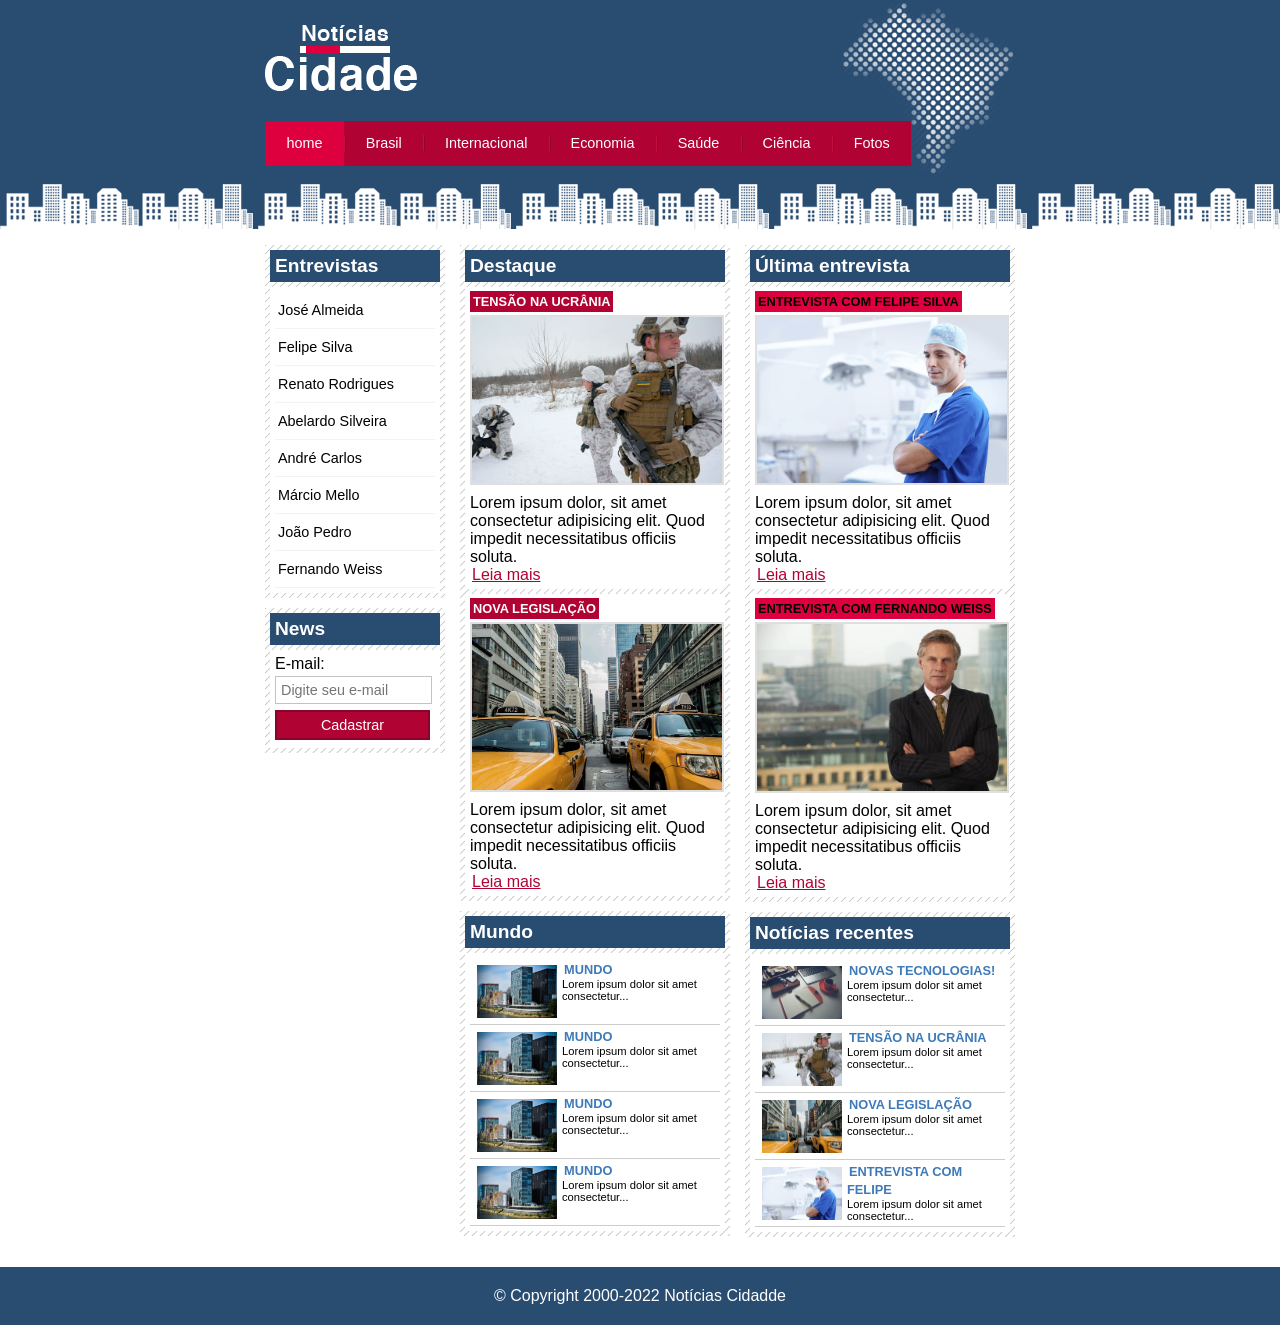
<file: index.html>
<!DOCTYPE html>
<html lang="pt-br">
    <head>
        <meta charset="UTF-8">
        <title>Notícias cidade - Seu site de notícias</title>
        <link rel="stylesheet" type="text/css" href="CSS/estilo.css">
    </head>
    <body class="home">

        <!--- incio container -->
        <div id="container">

            <!-- inicio topo -->
            <div id="topo">
                <h1 class="logo">Notícias cidade</h1>
                <ul id="navegacao">
                    <li class="primeiro"><a id="home" href="index.html">home</a></li>
                    <li><a id="brasil"href="brasil.html">Brasil</a></li>
                    <li><a id="internacional" href="internacional.html">Internacional</a></li>
                    <li><a id="economia" href="economia.html">Economia</a></li>
                    <li><a id="saude" href="saude.html">Saúde</a></li>
                    <li><a id="ciencia" href="ciencia.html">Ciência</a></li>
                    <li><a id="fotos" href="fotos.html">Fotos</a></li>
                </ul>
            </div>
            <!-- fim topo -->

            <!-- inicio conteudo -->
            <div id="conteudo">

                <!-- inicio primario -->
                <div id="primario">
                    <div class="caixa destaque">
                        <h2>Destaque</h2>
                        <div class="caixa-conteudo">
                            <h3>Tensão na Ucrânia</h3>
                            <img class="imagem-principal" src="images/russia.jpg" alt="soldados na neve">
                            <p>
                                Lorem ipsum dolor, sit amet consectetur adipisicing elit. Quod impedit necessitatibus officiis soluta.
                            </p>
                            <a href="#">Leia mais</a>
                        </div>

                        <div class="caixa-conteudo">
                            <h3>Nova legislação</h3>
                            <img class="imagem-principal" src="images/taxi.jpg" alt="carros de taxi">
                            <p>
                                Lorem ipsum dolor, sit amet consectetur adipisicing elit. Quod impedit necessitatibus officiis soluta.
                            </p>
                            <a href="#">Leia mais</a>
                        </div>

                    </div>

                    <div class="caixa">
                        <h2>Mundo</h2>
                        <div class="caixa-conteudo">
                            <ul id="lista-noticias">
                                <li>
                                    <a href="#">
                                        <img src="images/mundo.jpg" alt="predios na cidade" width="80">
                                        <h3>mundo</h3>
                                        <p>
                                            Lorem ipsum dolor sit amet consectetur...
                                        </p>
                                    </a>
                                </li>

                                <li>
                                    <a href="#">
                                        <img src="images/mundo.jpg" alt="predios na cidade" width="80">
                                        <h3>mundo</h3>
                                        <p>
                                            Lorem ipsum dolor sit amet consectetur...
                                        </p>
                                    </a>
                                </li>

                                <li>
                                    <a href="#">
                                        <img src="images/mundo.jpg" alt="predios na cidade" width="80">
                                        <h3>mundo</h3>
                                        <p>
                                            Lorem ipsum dolor sit amet consectetur...
                                        </p>
                                    </a>
                                </li>

                                <li>
                                    <a href="#">
                                        <img src="images/mundo.jpg" alt="predios na cidade" width="80">
                                        <h3>mundo</h3>
                                        <p>
                                            Lorem ipsum dolor sit amet consectetur...
                                        </p>
                                    </a>
                                </li>
                            </ul>
                        </div>
                    </div>
                </div>
                <!-- fim primario -->

                <!-- inicio secundario -->
                <div id="secundario">
                    <div class="caixa entrevista">
                        <h2>Última entrevista</h2>
                        <div class="caixa-conteudo">
                            <h3>Entrevista com Felipe Silva</h3>
                            <img class="imagem-principal" src="images/doutor.jpg" alt="médico com avental azul">
                            <p>
                                Lorem ipsum dolor, sit amet consectetur adipisicing elit. Quod impedit necessitatibus officiis soluta.
                            </p>
                            <a href="#">Leia mais</a>
                        </div>

                        <div class="caixa-conteudo">
                            <h3>Entrevista com Fernando Weiss</h3>
                            <img class="imagem-principal" src="images/prefeito.jpg" alt="médico com avental azul">
                            <p>
                                Lorem ipsum dolor, sit amet consectetur adipisicing elit. Quod impedit necessitatibus officiis soluta.
                            </p>
                            <a href="#">Leia mais</a>
                        </div>
                    </div>

                    <div class="caixa">
                        <h2>Notícias recentes</h2>
                        <div class="caixa-conteudo">
                            <ul id="lista-noticias">
                                <li>
                                    <a href="#">
                                        <img src="images/tecnologia.jpg" alt="mesa com caderno e notebook" width="80">
                                        <h3>Novas tecnologias!</h3>
                                        <p>
                                            Lorem ipsum dolor sit amet consectetur...
                                        </p>
                                    </a>
                                </li>

                                <li>
                                    <a href="#">
                                        <img src="images/russia.jpg" alt="soldados na neve" width="80">
                                        <h3>tensão na Ucrânia</h3>
                                        <p>
                                            Lorem ipsum dolor sit amet consectetur...
                                        </p>
                                    </a>
                                </li>

                                <li>
                                    <a href="#">
                                        <img src="images/taxi.jpg" alt="carros de taxi" width="80">
                                        <h3>Nova legislação</h3>
                                        <p>
                                            Lorem ipsum dolor sit amet consectetur...
                                        </p>
                                    </a>
                                </li>

                                <li>
                                    <a href="#">
                                        <img src="images/doutor.jpg" alt="médico com roupa azul" width="80">
                                        <h3>Entrevista com felipe</h3>
                                        <p>
                                            Lorem ipsum dolor sit amet consectetur...
                                        </p>
                                    </a>
                                </li>
                            </ul>
                        </div>
                    </div>
                </div>
                <!-- fim secundario -->

                <!-- inicio lateral -->
                <div id="lateral">

                    <div class="caixa">
                        <h2>Entrevistas</h2>
                        <div class="caixa-conteudo">
                            <ul>
                                <li><a href="#">José Almeida</a></li>
                                <li><a href="#">Felipe Silva</a></li>
                                <li><a href="#">Renato Rodrigues</a></li>
                                <li><a href="#">Abelardo Silveira</a></li>
                                <li><a href="#">André Carlos</a></li>
                                <li><a href="#">Márcio Mello</a></li>
                                <li><a href="#">João Pedro</a></li>
                                <li><a href="#">Fernando Weiss</a></li>
                            </ul>
                        </div>
                    </div>

                    <div class="caixa">
                        <h2>News</h2>
                        <div class="caixa-conteudo">
                            <form action="#">
                                <div>
                                    <label for="email"> E-mail:</label>
                                    <input type="email" name="email" id="email" placeholder="Digite seu e-mail">
                                    <div>
                                        <input class="submit" type="submit" name="submit" value="Cadastrar">
                                    </div>
                                </div>
                            </form>
                        </div>
                    </div>
                </div>
                <!-- fim lateral -->

            </div>
            <!-- fim conteudo -->

        </div>
        <!--- fim container -->

        <!-- inicio radapé -->
        <div id="container-rodape">
            <div id="rodape">
                &copy; Copyright 2000-2022 Notícias Cidadde
            </div>
        </div>
        <!-- fim rodapé -->

    </body>
</html>
</file>
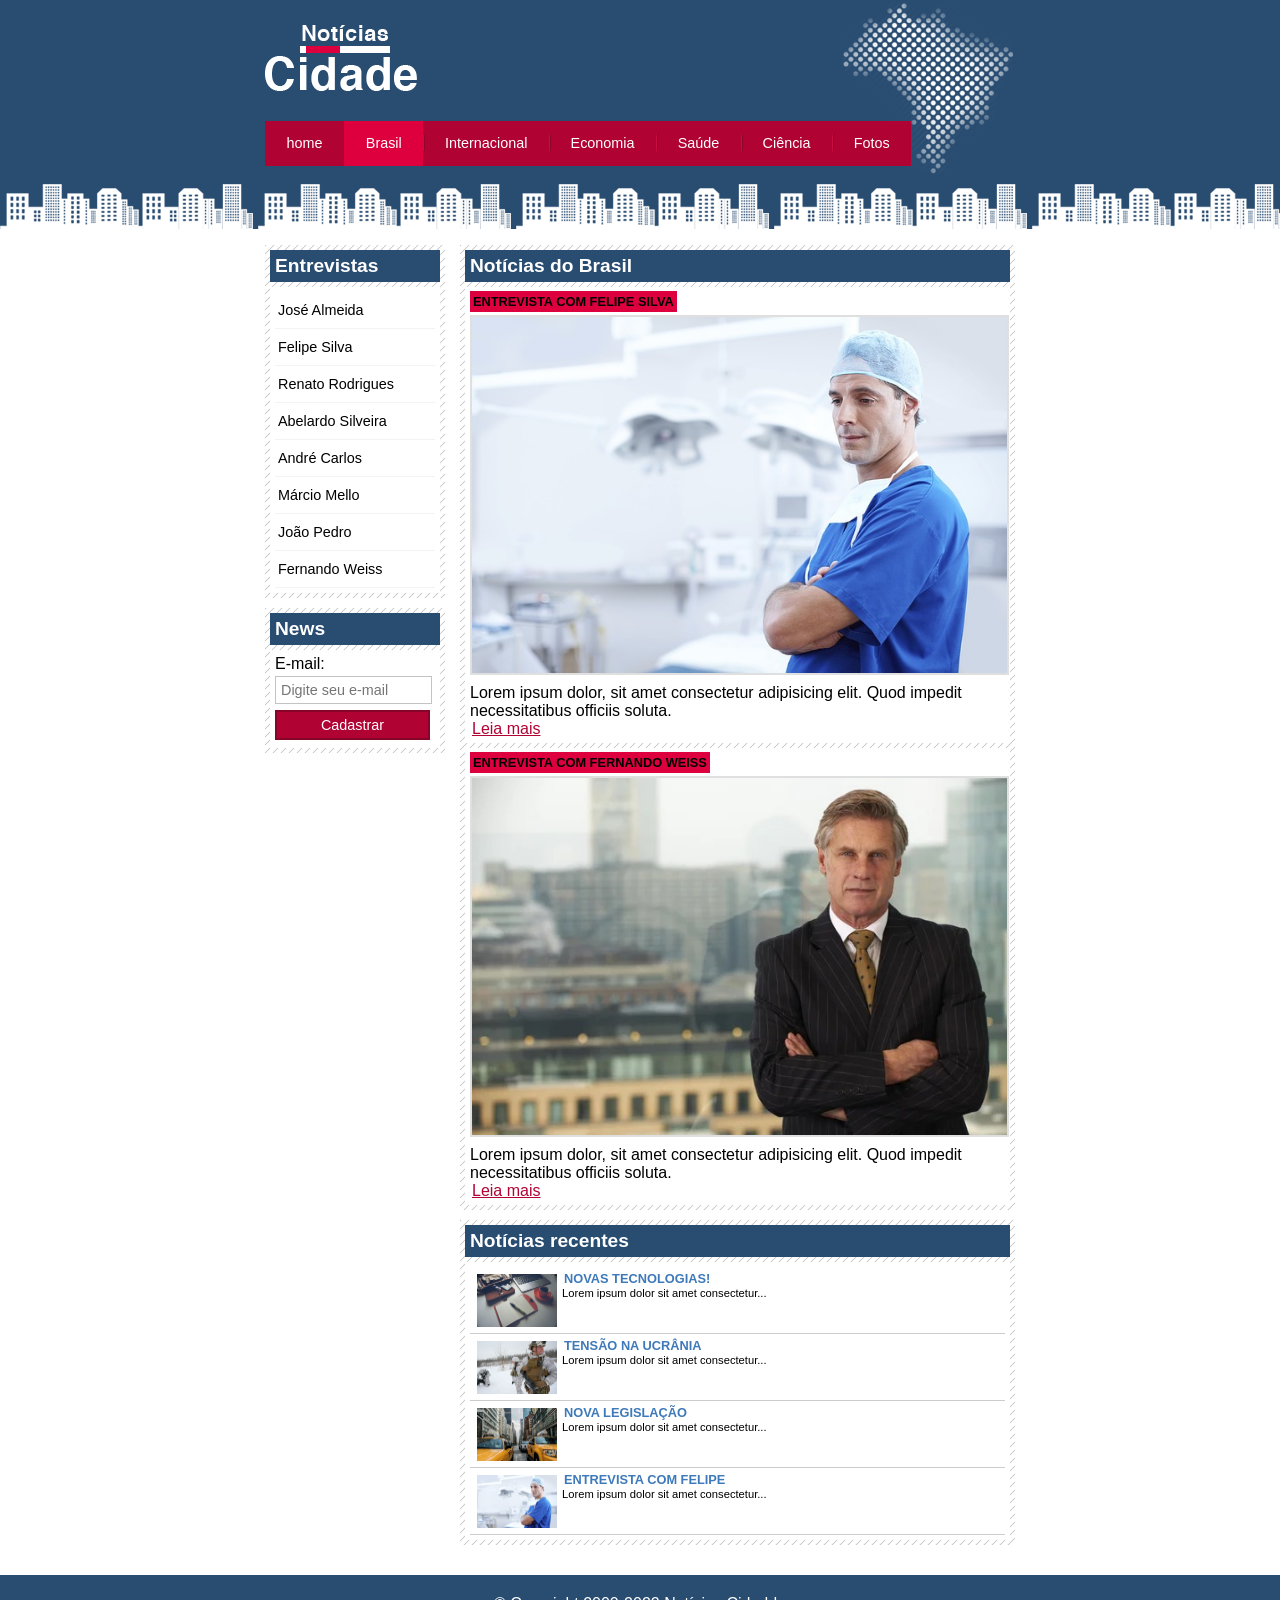
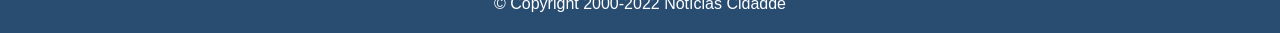
<file: brasil.html>
<!DOCTYPE html>
<html lang="pt-br">
    <head>
        <meta charset="UTF-8">
        <title>Notícias cidade - Seu site de notícias</title>
        <link rel="stylesheet" type="text/css" href="CSS/estilo.css">
    </head>
    <body id="duas-colunas" class="brasil">

        <!--- incio container -->
        <div id="container">

            <!-- inicio topo -->
            <div id="topo">
                <h1 class="logo">Notícias cidade</h1>
                <ul id="navegacao">
                    <li class="primeiro"><a id="home" href="index.html">home</a></li>
                    <li><a id="brasil"href="brasil.html">Brasil</a></li>
                    <li><a id="internacional" href="internacional.html">Internacional</a></li>
                    <li><a id="economia" href="economia.html">Economia</a></li>
                    <li><a id="saude" href="saude.html">Saúde</a></li>
                    <li><a id="ciencia" href="ciencia.html">Ciência</a></li>
                    <li><a id="fotos" href="fotos.html">Fotos</a></li>
                </ul>
            </div>
            <!-- fim topo -->

            <!-- inicio conteudo -->
            <div id="conteudo">

                <!-- inicio primario -->
                <div id="primario">
                    <div class="caixa entrevista">
                        <h2>Notícias do Brasil</h2>
                        <div class="caixa-conteudo">
                            <h3>Entrevista com Felipe Silva</h3>
                            <img class="imagem-principal" src="images/doutor.jpg" alt="médico com avental azul">
                            <p>
                                Lorem ipsum dolor, sit amet consectetur adipisicing elit. Quod impedit necessitatibus officiis soluta.
                            </p>
                            <a href="#">Leia mais</a>
                        </div>

                        <div class="caixa-conteudo">
                            <h3>Entrevista com Fernando Weiss</h3>
                            <img class="imagem-principal" src="images/prefeito.jpg" alt="médico com avental azul">
                            <p>
                                Lorem ipsum dolor, sit amet consectetur adipisicing elit. Quod impedit necessitatibus officiis soluta.
                            </p>
                            <a href="#">Leia mais</a>
                        </div>
                    </div>

                    <div class="caixa">
                        <h2>Notícias recentes</h2>
                        <div class="caixa-conteudo">
                            <ul id="lista-noticias">
                                <li>
                                    <a href="#">
                                        <img src="images/tecnologia.jpg" alt="mesa com caderno e notebook" width="80">
                                        <h3>Novas tecnologias!</h3>
                                        <p>
                                            Lorem ipsum dolor sit amet consectetur...
                                        </p>
                                    </a>
                                </li>

                                <li>
                                    <a href="#">
                                        <img src="images/russia.jpg" alt="soldados na neve" width="80">
                                        <h3>tensão na Ucrânia</h3>
                                        <p>
                                            Lorem ipsum dolor sit amet consectetur...
                                        </p>
                                    </a>
                                </li>

                                <li>
                                    <a href="#">
                                        <img src="images/taxi.jpg" alt="carros de taxi" width="80">
                                        <h3>Nova legislação</h3>
                                        <p>
                                            Lorem ipsum dolor sit amet consectetur...
                                        </p>
                                    </a>
                                </li>

                                <li>
                                    <a href="#">
                                        <img src="images/doutor.jpg" alt="médico com roupa azul" width="80">
                                        <h3>Entrevista com felipe</h3>
                                        <p>
                                            Lorem ipsum dolor sit amet consectetur...
                                        </p>
                                    </a>
                                </li>
                            </ul>
                        </div>
                    </div>
                </div>
                <!-- fim primario -->

                <!-- inicio lateral -->
                <div id="lateral">

                    <div class="caixa">
                        <h2>Entrevistas</h2>
                        <div class="caixa-conteudo">
                            <ul>
                                <li><a href="#">José Almeida</a></li>
                                <li><a href="#">Felipe Silva</a></li>
                                <li><a href="#">Renato Rodrigues</a></li>
                                <li><a href="#">Abelardo Silveira</a></li>
                                <li><a href="#">André Carlos</a></li>
                                <li><a href="#">Márcio Mello</a></li>
                                <li><a href="#">João Pedro</a></li>
                                <li><a href="#">Fernando Weiss</a></li>
                            </ul>
                        </div>
                    </div>

                    <div class="caixa">
                        <h2>News</h2>
                        <div class="caixa-conteudo">
                            <form action="#">
                                <div>
                                    <label for="email"> E-mail:</label>
                                    <input type="email" name="email" id="email" placeholder="Digite seu e-mail">
                                    <div>
                                        <input class="submit" type="submit" name="submit" value="Cadastrar">
                                    </div>
                                </div>
                            </form>
                        </div>
                    </div>
                </div>
                <!-- fim lateral -->

            </div>
            <!-- fim conteudo -->

        </div>
        <!--- fim container -->

        <!-- inicio radapé -->
        <div id="container-rodape">
            <div id="rodape">
                &copy; Copyright 2000-2022 Notícias Cidadde
            </div>
        </div>
        <!-- fim rodapé -->

    </body>
</html>
</file>
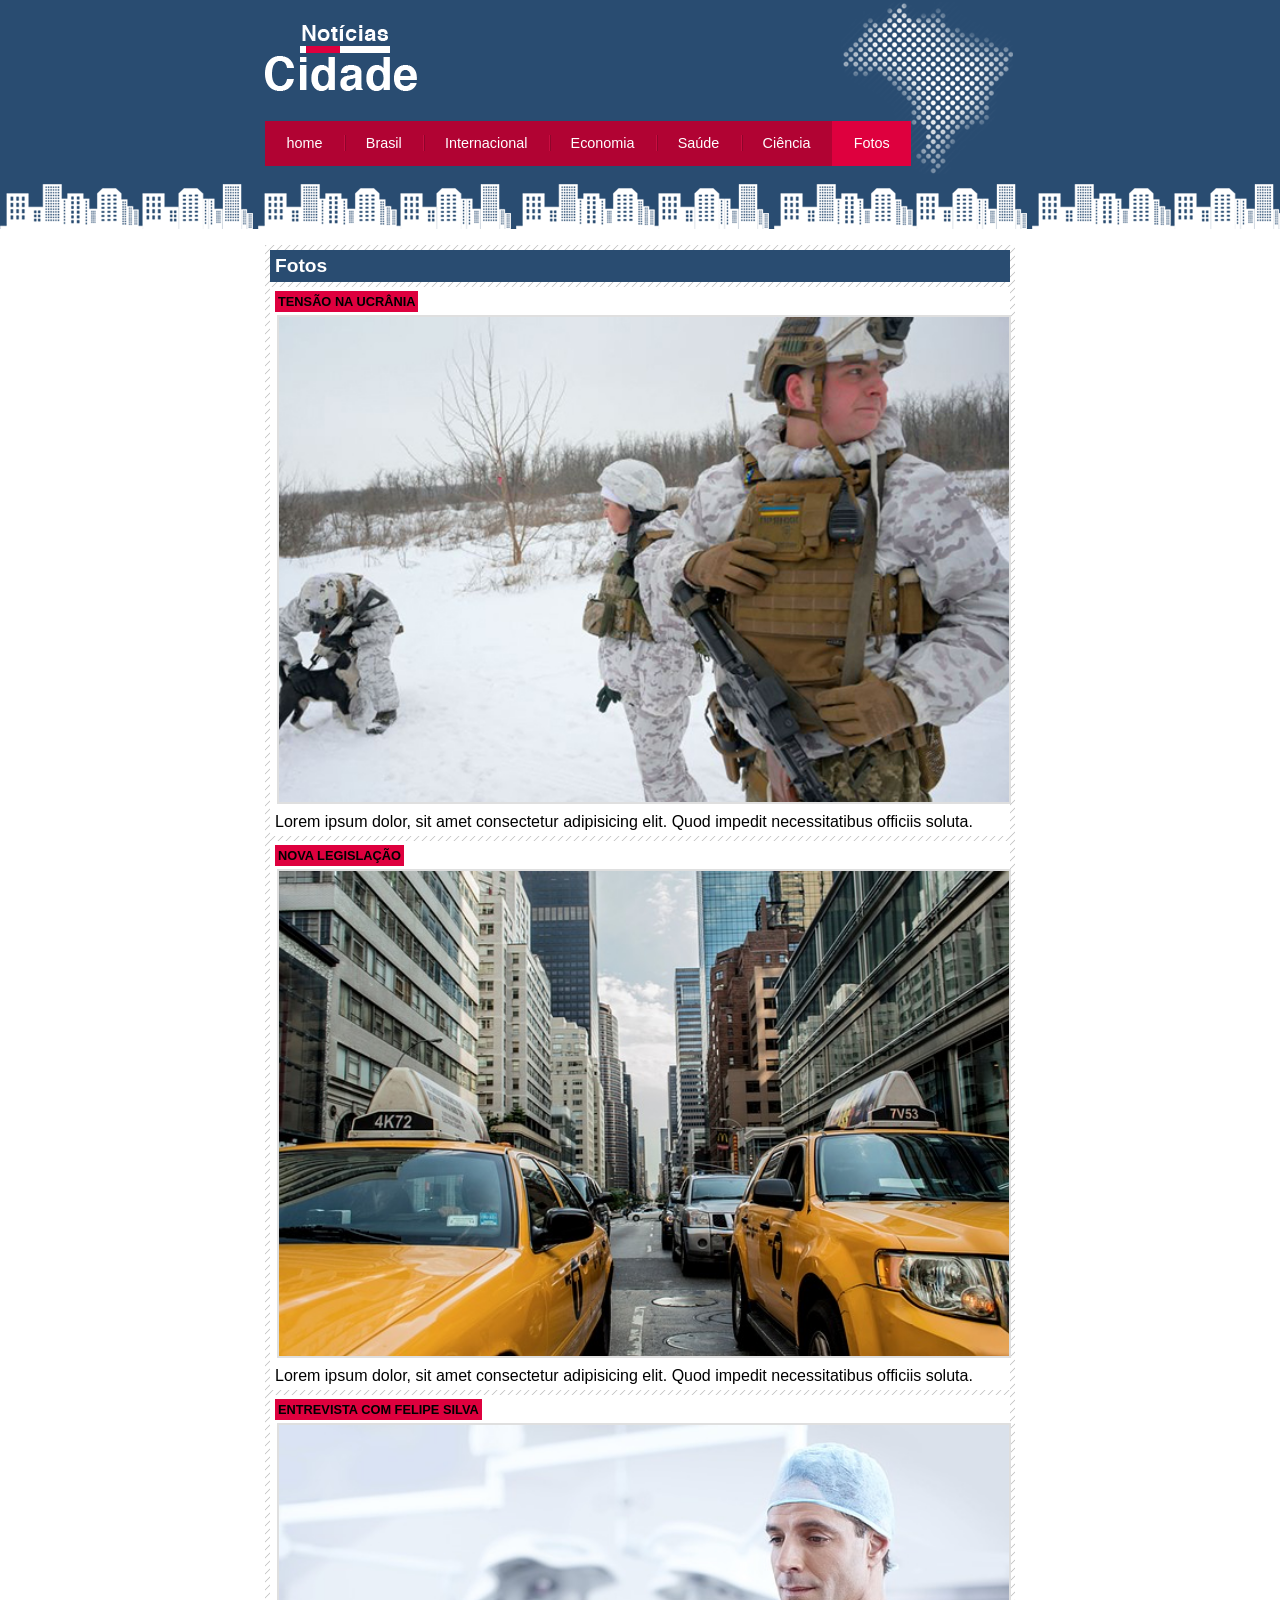
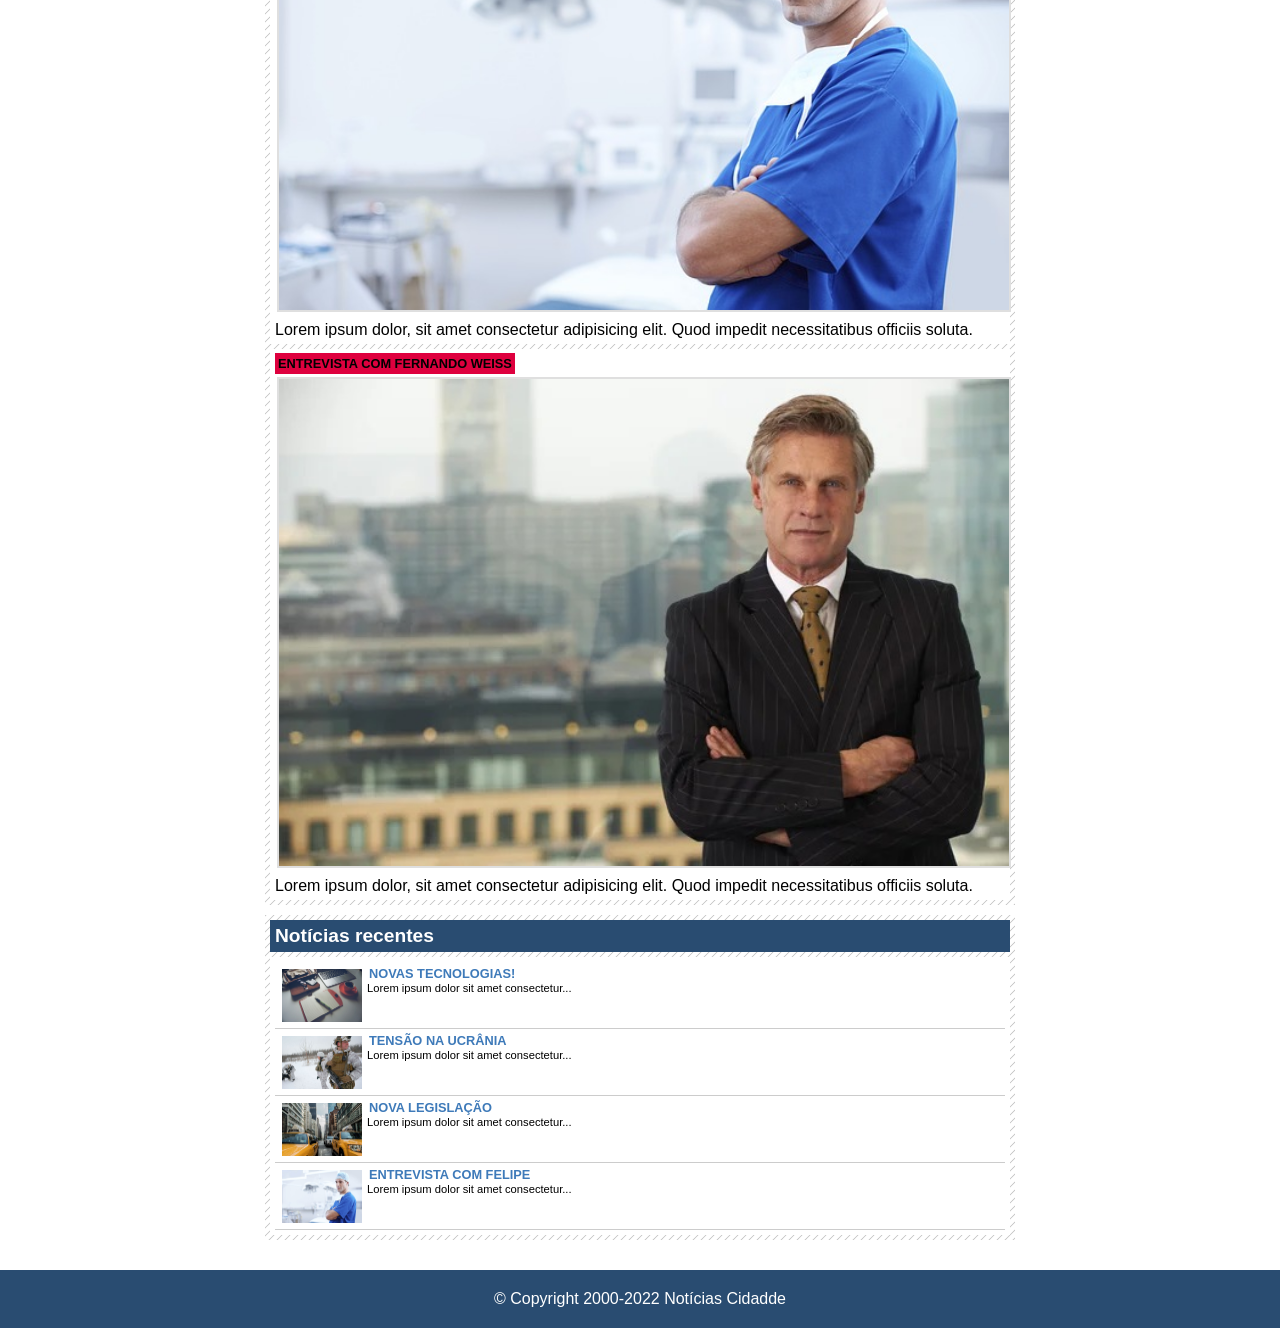
<file: fotos.html>
<!DOCTYPE html>
<html lang="pt-br">
    <head>
        <meta charset="UTF-8">
        <title>Notícias cidade - Seu site de notícias</title>
        <link rel="stylesheet" type="text/css" href="CSS/estilo.css">
    </head>
    <body id="uma-coluna" class="fotos">

        <!--- incio container -->
        <div id="container">

            <!-- inicio topo -->
            <div id="topo">
                <h1 class="logo">Notícias cidade</h1>
                <ul id="navegacao">
                    <li class="primeiro"><a id="home" href="index.html">home</a></li>
                    <li><a id="brasil"href="brasil.html">Brasil</a></li>
                    <li><a id="internacional" href="internacional.html">Internacional</a></li>
                    <li><a id="economia" href="economia.html">Economia</a></li>
                    <li><a id="saude" href="saude.html">Saúde</a></li>
                    <li><a id="ciencia" href="ciencia.html">Ciência</a></li>
                    <li><a id="fotos" href="fotos.html">Fotos</a></li>
                </ul>
            </div>
            <!-- fim topo -->

            <!-- inicio conteudo -->
            <div id="conteudo">

                <!-- inicio primario -->
                <div id="primario">
                    <div class="caixa entrevista">
                        <h2>Fotos</h2>
                        <div class="caixa-conteudo">
                            <h3>Tensão na Ucrânia</h3>
                            <a href="#">
                                <img class="imagem-principal" src="images/russia.jpg" alt="soldados na neve">
                            </a>
                            <p>
                                Lorem ipsum dolor, sit amet consectetur adipisicing elit. Quod impedit necessitatibus officiis soluta.
                            </p>
                        </div>

                        <div class="caixa-conteudo">
                            <h3>Nova legislação</h3>
                            <a href="#">
                                <img class="imagem-principal" src="images/taxi.jpg" alt="carros de taxi">
                            </a>
                            <p>
                                Lorem ipsum dolor, sit amet consectetur adipisicing elit. Quod impedit necessitatibus officiis soluta.
                            </p>
                        </div>
                        <div class="caixa-conteudo">
                            <h3>Entrevista com Felipe Silva</h3>
                            <a href="#">
                                <img class="imagem-principal" src="images/doutor.jpg" alt="médico com avental azul">
                            </a>
                            <p>
                                Lorem ipsum dolor, sit amet consectetur adipisicing elit. Quod impedit necessitatibus officiis soluta.
                            </p>
                        </div>

                        <div class="caixa-conteudo">
                            <h3>Entrevista com Fernando Weiss</h3>
                            <a href="#">
                                <img class="imagem-principal" src="images/prefeito.jpg" alt="médico com avental azul">
                            </a>
                            <p>
                                Lorem ipsum dolor, sit amet consectetur adipisicing elit. Quod impedit necessitatibus officiis soluta.
                            </p>
                        </div>
                    </div>

                    <div class="caixa">
                        <h2>Notícias recentes</h2>
                        <div class="caixa-conteudo">
                            <ul id="lista-noticias">
                                <li>
                                    <a href="#">
                                        <img src="images/tecnologia.jpg" alt="mesa com caderno e notebook" width="80">
                                        <h3>Novas tecnologias!</h3>
                                        <p>
                                            Lorem ipsum dolor sit amet consectetur...
                                        </p>
                                    </a>
                                </li>

                                <li>
                                    <a href="#">
                                        <img src="images/russia.jpg" alt="soldados na neve" width="80">
                                        <h3>tensão na Ucrânia</h3>
                                        <p>
                                            Lorem ipsum dolor sit amet consectetur...
                                        </p>
                                    </a>
                                </li>

                                <li>
                                    <a href="#">
                                        <img src="images/taxi.jpg" alt="carros de taxi" width="80">
                                        <h3>Nova legislação</h3>
                                        <p>
                                            Lorem ipsum dolor sit amet consectetur...
                                        </p>
                                    </a>
                                </li>

                                <li>
                                    <a href="#">
                                        <img src="images/doutor.jpg" alt="médico com roupa azul" width="80">
                                        <h3>Entrevista com felipe</h3>
                                        <p>
                                            Lorem ipsum dolor sit amet consectetur...
                                        </p>
                                    </a>
                                </li>
                            </ul>
                        </div>
                    </div>
                </div>
                <!-- fim primario -->

            </div>
            <!-- fim conteudo -->

        </div>
        <!--- fim container -->

        <!-- inicio radapé -->
        <div id="container-rodape">
            <div id="rodape">
                &copy; Copyright 2000-2022 Notícias Cidadde
            </div>
        </div>
        <!-- fim rodapé -->

    </body>
</html>
</file>
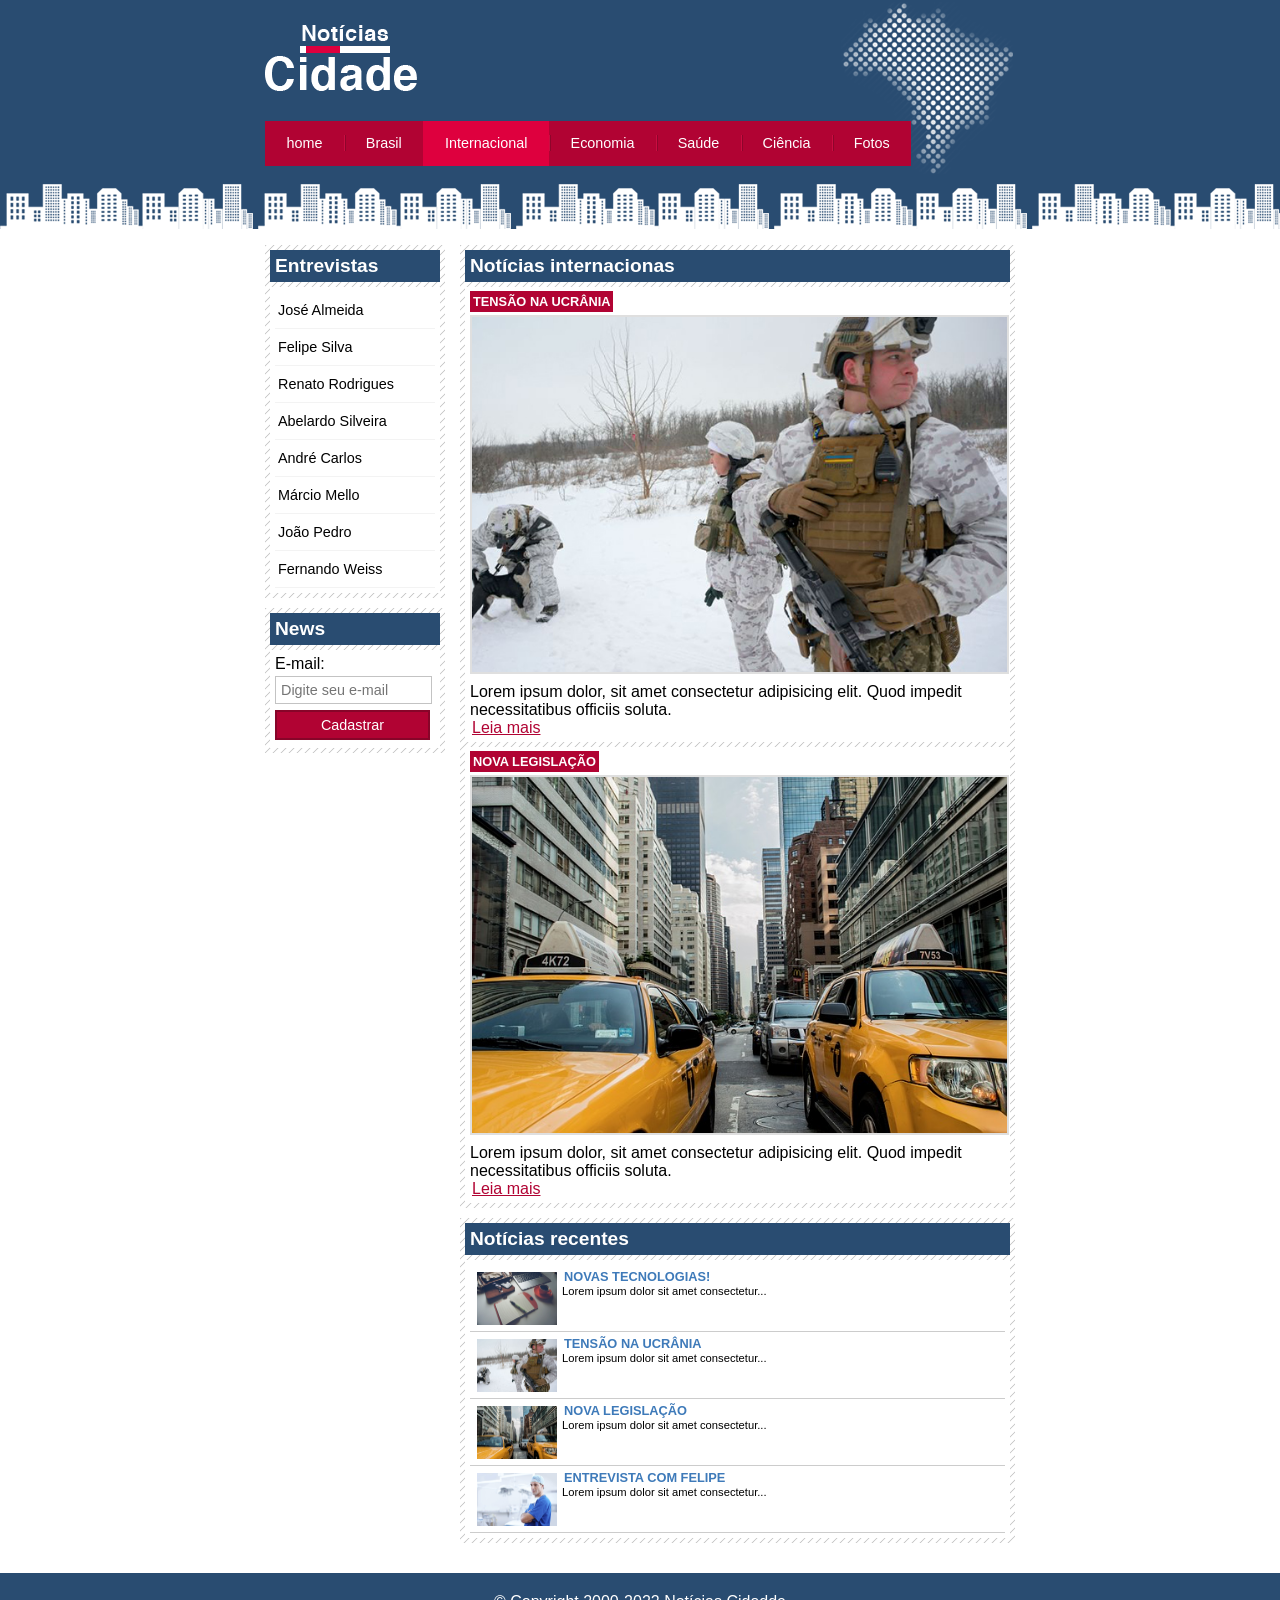
<file: internacional.html>
<!DOCTYPE html>
<html lang="pt-br">
    <head>
        <meta charset="UTF-8">
        <title>Notícias cidade - Seu site de notícias</title>
        <link rel="stylesheet" type="text/css" href="CSS/estilo.css">
    </head>
    <body id="duas-colunas" class="internacional">

        <!--- incio container -->
        <div id="container">

            <!-- inicio topo -->
            <div id="topo">
                <h1 class="logo">Notícias cidade</h1>
                <ul id="navegacao">
                    <li class="primeiro"><a id="home" href="index.html">home</a></li>
                    <li><a id="brasil"href="brasil.html">Brasil</a></li>
                    <li><a id="internacional" href="internacional.html">Internacional</a></li>
                    <li><a id="economia" href="economia.html">Economia</a></li>
                    <li><a id="saude" href="saude.html">Saúde</a></li>
                    <li><a id="ciencia" href="ciencia.html">Ciência</a></li>
                    <li><a id="fotos" href="fotos.html">Fotos</a></li>
                </ul>
            </div>
            <!-- fim topo -->

            <!-- inicio conteudo -->
            <div id="conteudo">

                 <!-- inicio primario -->
                 <div id="primario">
                    <div class="caixa destaque">
                        <h2>Notícias internacionas</h2>
                        <div class="caixa-conteudo">
                            <h3>Tensão na Ucrânia</h3>
                            <img class="imagem-principal" src="images/russia.jpg" alt="soldados na neve">
                            <p>
                                Lorem ipsum dolor, sit amet consectetur adipisicing elit. Quod impedit necessitatibus officiis soluta.
                            </p>
                            <a href="#">Leia mais</a>
                        </div>

                        <div class="caixa-conteudo">
                            <h3>Nova legislação</h3>
                            <img class="imagem-principal" src="images/taxi.jpg" alt="carros de taxi">
                            <p>
                                Lorem ipsum dolor, sit amet consectetur adipisicing elit. Quod impedit necessitatibus officiis soluta.
                            </p>
                            <a href="#">Leia mais</a>
                        </div>

                    </div>

                    <div class="caixa">
                        <h2>Notícias recentes</h2>
                        <div class="caixa-conteudo">
                            <ul id="lista-noticias">
                                <li>
                                    <a href="#">
                                        <img src="images/tecnologia.jpg" alt="mesa com caderno e notebook" width="80">
                                        <h3>Novas tecnologias!</h3>
                                        <p>
                                            Lorem ipsum dolor sit amet consectetur...
                                        </p>
                                    </a>
                                </li>

                                <li>
                                    <a href="#">
                                        <img src="images/russia.jpg" alt="soldados na neve" width="80">
                                        <h3>tensão na Ucrânia</h3>
                                        <p>
                                            Lorem ipsum dolor sit amet consectetur...
                                        </p>
                                    </a>
                                </li>

                                <li>
                                    <a href="#">
                                        <img src="images/taxi.jpg" alt="carros de taxi" width="80">
                                        <h3>Nova legislação</h3>
                                        <p>
                                            Lorem ipsum dolor sit amet consectetur...
                                        </p>
                                    </a>
                                </li>

                                <li>
                                    <a href="#">
                                        <img src="images/doutor.jpg" alt="médico com roupa azul" width="80">
                                        <h3>Entrevista com felipe</h3>
                                        <p>
                                            Lorem ipsum dolor sit amet consectetur...
                                        </p>
                                    </a>
                                </li>
                            </ul>
                        </div>
                    </div>
                </div>
                <!-- fim primario -->


                <!-- inicio lateral -->
                <div id="lateral">

                    <div class="caixa">
                        <h2>Entrevistas</h2>
                        <div class="caixa-conteudo">
                            <ul>
                                <li><a href="#">José Almeida</a></li>
                                <li><a href="#">Felipe Silva</a></li>
                                <li><a href="#">Renato Rodrigues</a></li>
                                <li><a href="#">Abelardo Silveira</a></li>
                                <li><a href="#">André Carlos</a></li>
                                <li><a href="#">Márcio Mello</a></li>
                                <li><a href="#">João Pedro</a></li>
                                <li><a href="#">Fernando Weiss</a></li>
                            </ul>
                        </div>
                    </div>

                    <div class="caixa">
                        <h2>News</h2>
                        <div class="caixa-conteudo">
                            <form action="#">
                                <div>
                                    <label for="email"> E-mail:</label>
                                    <input type="email" name="email" id="email" placeholder="Digite seu e-mail">
                                    <div>
                                        <input class="submit" type="submit" name="submit" value="Cadastrar">
                                    </div>
                                </div>
                            </form>
                        </div>
                    </div>
                </div>
                <!-- fim lateral -->

            </div>
            <!-- fim conteudo -->

        </div>
        <!--- fim container -->

        <!-- inicio radapé -->
        <div id="container-rodape">
            <div id="rodape">
                &copy; Copyright 2000-2022 Notícias Cidadde
            </div>
        </div>
        <!-- fim rodapé -->

    </body>
</html>
</file>
<file: CSS/estilo.css>
/*ESTRUTURA DO SITE*/

*{
    margin: 0;
    padding: 0;
}

body{
    font-family: "Trebuchet MS", Helvetica, sans-serif;
    background: #FFF url(../images/fundo.png) repeat-x;
}

#container{
    width: 750px;
    margin: 0 auto;
}

#topo{
    height: 150px;
    background: url(../images/detalhe-topo.png) no-repeat right top;
    padding-top: 25px;
}

.logo{
    width: 152px;
    height: 66px;
    background: url(../images/logo.png) no-repeat center;
    /*display: none;*/
    text-indent: -30000px;
}

/* BARRA DE NAVEGAÇÃO */
a:link, a:visited{
    color: #b10333;
    padding: 2px;
}

a:hover{
    color: #e50040;
}

ul{
    margin: 0;
    padding: 0;
    list-style: none;
}

#topo ul{
    margin-top: 30px;
    background: #b10333;
    float: left;
}

#topo ul li{
    float: left;
}

#topo ul a{
    font-size: 0.9em;
    display: block;
    padding: 0.5em 1.5em;
    line-height: 2.1em;
    text-decoration: none;
    color: #FFF;
    background: url(../images/divisor.png) no-repeat left center;
}

#topo ul .primeiro a{
    background: none;
}

#topo ul a:hover{
    color: #69001d;
}

body.home #navegacao a#home,
body.brasil #navegacao a#brasil,
body.internacional #navegacao a#internacional,
body.economia #navegacao a#economia,
body.saude #navegacao a#saude,
body.ciencia #navegacao a#ciencia,
body.fotos #navegacao a#fotos{
    color: #FFF;
    background: #de003e;
    cursor:default;
}


/* CONFIGURAÇÃO LAYOUT DE TRÊS COLUNAS */

#conteudo{
    margin-top: 60px;
    background: #F5F5F5;
}

#lateral{
    width: 180px;
    float: left;
    margin: 0 0 20px -750px;
}

#primario{
    width: 270px;
    float: left;
    margin: 0 0 20px 195px;
}

#duas-colunas #primario{
    width: 555px;
}

#uma-coluna #primario{
    width: 750px;
    margin: 0 0 20px 0;
}

#secundario{
    width: 270px;
    float: left;
    margin: 0 0 20px 15px;
}

/* CAIXA */

.caixa{
    margin: 10px 0;
    padding: 5px;
    background: #f3f3f3 url(../images/fundo-caixa.png);
}

h2{
    font-size: 1.2em;
    background: #294c71;
    color: #FFF;
    padding: 5px;
}

.caixa-conteudo{
    background: #FFF;
    padding: 5px;
    margin-top: 5px;
}

/* MENU LATERAL*/

#lateral ul a{
    font-size: 0.9em;
    padding: 3px;
    display: block;
    line-height: 30px;
    color: #000;
    text-decoration: none;
    border-bottom: 1px solid #f3f3f3;
}

#lateral ul a:hover{
    text-indent: 20px;
    color:  #a1a1a1;
    background: #f9f9f9 url(../images/marcador.png) no-repeat left center;
}

/* FORMULÁRIO */

label{
    display: block;
    cursor: pointer;
}

input{
    padding: 5px;
    width: 145px;
    font-size: 0.9em;
    background-color: #FFF;
    border: 1px solid #a1a1a1a1;
    margin: 3px 0;
}

input.submit{
    width: 155px;
    color: #FFF;
    background-color: #b10333;
    border: 2px solid #870529;
    cursor: pointer;
}

/*  IMAGENS */

img.imagem-principal{
    border: 2px solid #dfdfdf;
    width: 100%;
    margin: 5px 0;
}

/* CABEÇALHOS */

h3{
    text-transform: uppercase;
    display: inline;
    font-size: 0.8em;
    padding: 3px;
}

.destaque h3{
    background: #b10333;
    color: #FFF;
}

.entrevista h3{
    background: #de003e;
}

/* LISTA DE NOTÍCIAS */

#lista-noticias li{
   padding: 2px; 
   border-bottom: 1px solid #CCC;
   height: 62px;
}

#lista-noticias li a img{
    float: left;
    margin: 5px;
}

#lista-noticias li a{
    text-decoration: none;
}

#lista-noticias li a h3{
    padding: 0;
    font-size: 0.8em;
    color: #3E7AB9;
}

#lista-noticias li a p{
    font-size: 0.7em;
    color: #000;
}

#lista-noticias li:hover{
    background: #EEE;
    cursor: pointer;
}


/* RODAPÉ */

#container-rodape{
    background: #294c71;
    padding: 20px;
    clear: both;
}

#rodape{
    width: 750px;
    margin: 0 auto;
    color: #FFF;
    text-align: center;
}
</file>
